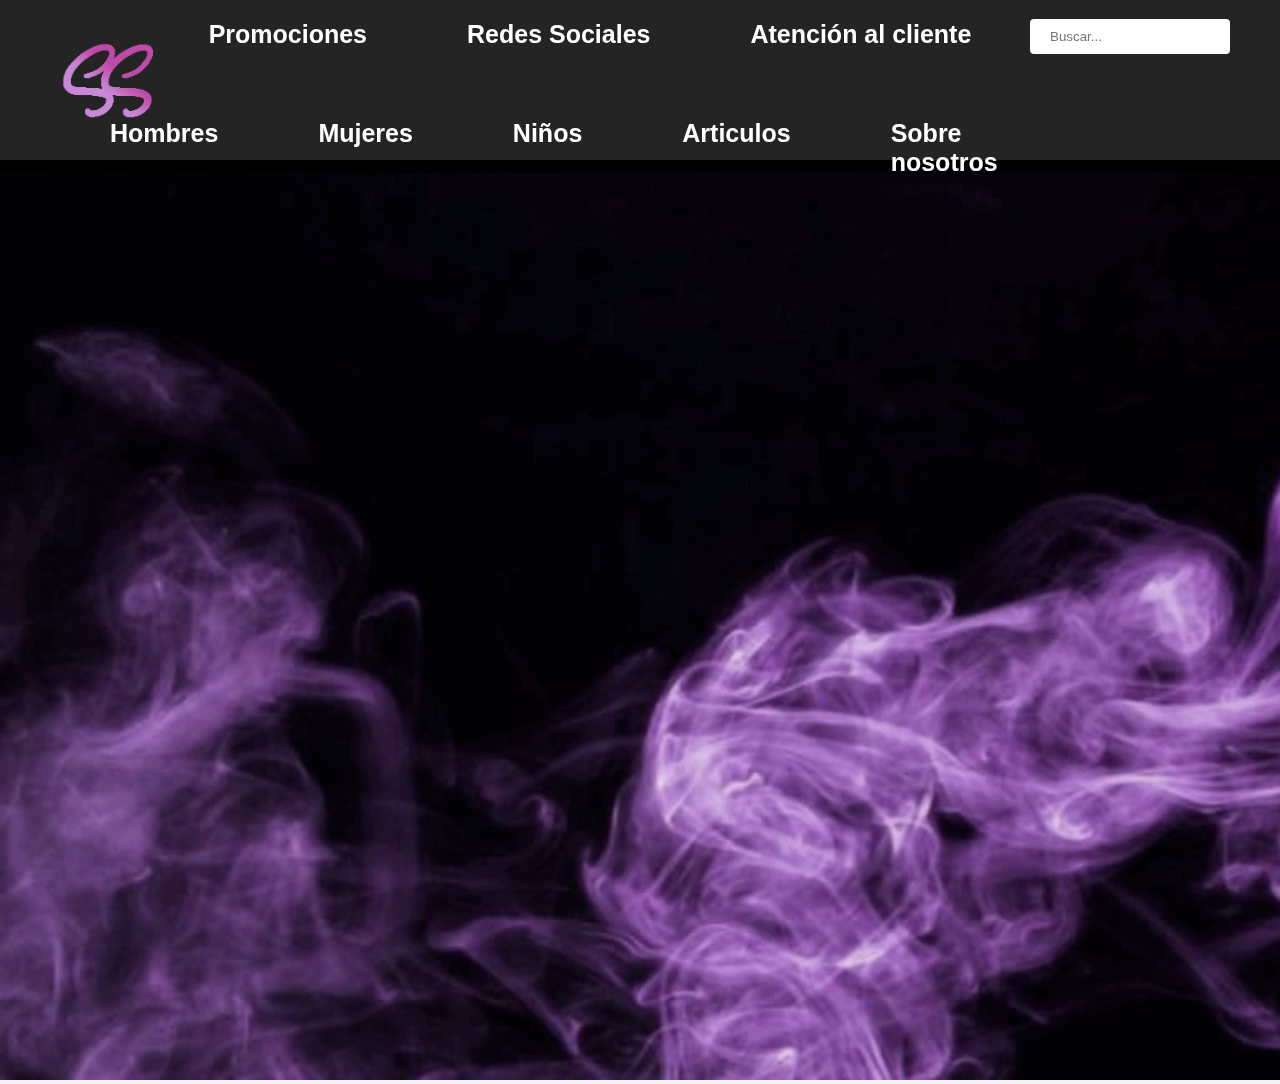
<file: paginas/index.html>
<!DOCTYPE html>
<html lang="en">
<head>
    <meta charset="UTF-8">
    <meta name="viewport" content="width=device-width, initial-scale=1.0">
    <title>SportStyle</title>
    <link rel="stylesheet" href="../css/inicio.css">
    <link rel="icon" href="../imagenes/logo.png">
</head>
<body>
    <header>
        <a href="../paginas/inicio.html">
            <img class="logo-img" src="../imagenes/logo.png" alt="Imagen no disponible">
        </a>
        <nav>
            <ul>
            <li><a href="../paginas/promociones.html">Promociones</a></li>
            <li><a href="../paginas/redes.html">Redes Sociales</a></li>
            <li><a href="../paginas/servicio.html">Atención al cliente</a></li>
            </ul>
        </nav>

        <div class="buscador">
            <form action="#" method="get">
                <input type="text" class="buscar-input" placeholder="Buscar...">
            </form>
        </div>

        <div>
            <ul>
            <li><a href="../paginas/hombres.html">Hombres</a></li>
            <li><a href="../paginas/mujeres.html">Mujeres</a></li>
            <li><a href="../paginas/nino.html">Niños</a></li>
            <li><a href="../paginas/articulos.html">Articulos</a></li>
            <li><a href="../paginas/Nosotros.html">Sobre nosotros</a></li>
            </ul>
        </div>
    </header>

    <section class="video-novedades">
        <video autoplay muted loop src="../videos/banner.mp4"></video>

    </section>

</body>
</html>
</file>
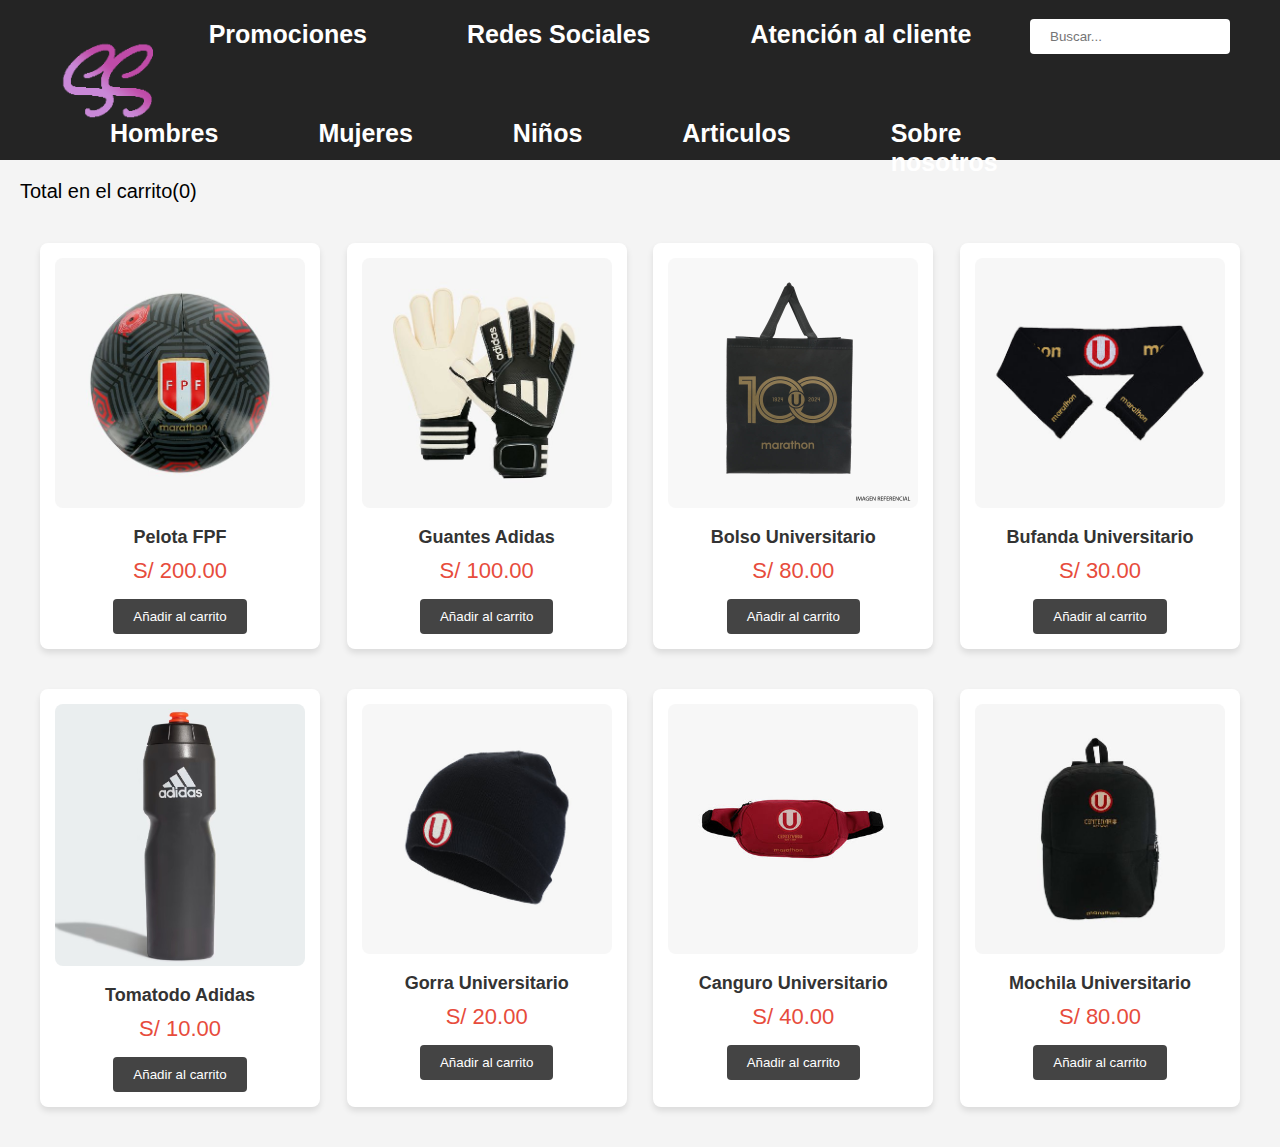
<file: paginas/articulos.html>
<!DOCTYPE html>
<html lang="en">
<head>
    <meta charset="UTF-8">
    <meta name="viewport" content="width=device-width, initial-scale=1.0">
    <title>SportStyle</title>
    <link rel="stylesheet" href="../css/articulos.css">
    <link rel="icon" href="../imagenes/logo.png">
</head>
<body>

    <script src="../scripts/codigo.js"></script>

    <header>
        <a href="../paginas/inicio.html">
            <img class="logo-img" src="../imagenes/logo.png" alt="Imagen no disponible">
        </a>
        <nav>
            <ul>
            <li><a href="../paginas/promociones.html">Promociones</a></li>
            <li><a href="../paginas/redes.html">Redes Sociales</a></li>
            <li><a href="../paginas/servicio.html">Atención al cliente</a></li>
            </ul>
        </nav>

        <div class="buscador">
            <form action="#" method="get">
                <input type="text" class="buscar-input" placeholder="Buscar...">
            </form>
        </div>

        <div>
            <ul>
            <li><a href="../paginas/hombres.html">Hombres</a></li>
            <li><a href="../paginas/mujeres.html">Mujeres</a></li>
            <li><a href="../paginas/nino.html">Niños</a></li>
            <li><a href="../paginas/articulos.html">Articulos</a></li>
            <li><a href="../paginas/Nosotros.html">Sobre nosotros</a></li>
            </ul>
        </div>
    </header>

    <div class="carrito">
        <a href="../paginas/carrito.html">Total en el carrito(<span id="contador">0</span>)</a>
    </div>

    <section>
        <article>
            <div class="item">                
                   <img class="camiseta" src="../imagenes/Articulo-Balon.jpg" alt="">
                <div class="info-product">
                    <h2>Pelota FPF</h2>
                    <p class="precio">S/ 200.00</p>
                    <button>Añadir al carrito</button>
                </div>
            </div>
        </article>
        <article>
            <div class="item">                
                   <img class="camiseta" src="../imagenes/Articulo-Guantes.jpg" alt="">
                <div class="info-product">
                    <h2>Guantes Adidas</h2>
                    <p class="precio">S/ 100.00</p>
                    <button>Añadir al carrito</button>
                </div>
            </div>
        </article>
        <article>
            <div class="item">                
                   <img class="camiseta" src="../imagenes/Articulo-Bolsa.jpg" alt="">
                <div class="info-product">
                    <h2>Bolso Universitario</h2>
                    <p class="precio">S/ 80.00</p>
                    <button>Añadir al carrito</button>
                </div>
            </div>
        </article>
        <article>
            <div class="item">                
                   <img class="camiseta" src="../imagenes/Articulo-Bufanda.jpg" alt="">
                <div class="info-product">
                    <h2>Bufanda Universitario</h2>
                    <p class="precio">S/ 30.00</p>
                    <button>Añadir al carrito</button>
                </div>
            </div>
        </article>
    </section>
</section>

<section>
    <article>
        <div class="item">                
               <img class="camiseta" src="../imagenes/Articulo-Tomatodo.jpg" alt="">
            <div class="info-product">
                <h2>Tomatodo Adidas</h2>
                <p class="precio">S/ 10.00</p>
                <button>Añadir al carrito</button>
            </div>
        </div>
    </article>
    <article>
        <div class="item">                
               <img class="camiseta" src="../imagenes/Articulo-Gorra.jpg" alt="">
            <div class="info-product">
                <h2>Gorra Universitario</h2>
                <p class="precio">S/ 20.00</p>
                <button>Añadir al carrito</button>
            </div>
        </div>
    </article>
    <article>
        <div class="item">                
               <img class="camiseta" src="../imagenes/Articulo-Canguro.jpg" alt="">
            <div class="info-product">
                <h2>Canguro Universitario</h2>
                <p class="precio">S/ 40.00</p>
                <button>Añadir al carrito</button>
            </div>
        </div>
    </article>
    <article>
        <div class="item">                
               <img class="camiseta" src="../imagenes/Articulo-Mochila.jpg" alt="">
            <div class="info-product">
                <h2>Mochila Universitario</h2>
                <p class="precio">S/ 80.00</p>
                <button>Añadir al carrito</button>
            </div>
        </div>
    </article>
</section>
    
</body>
</html>
</file>
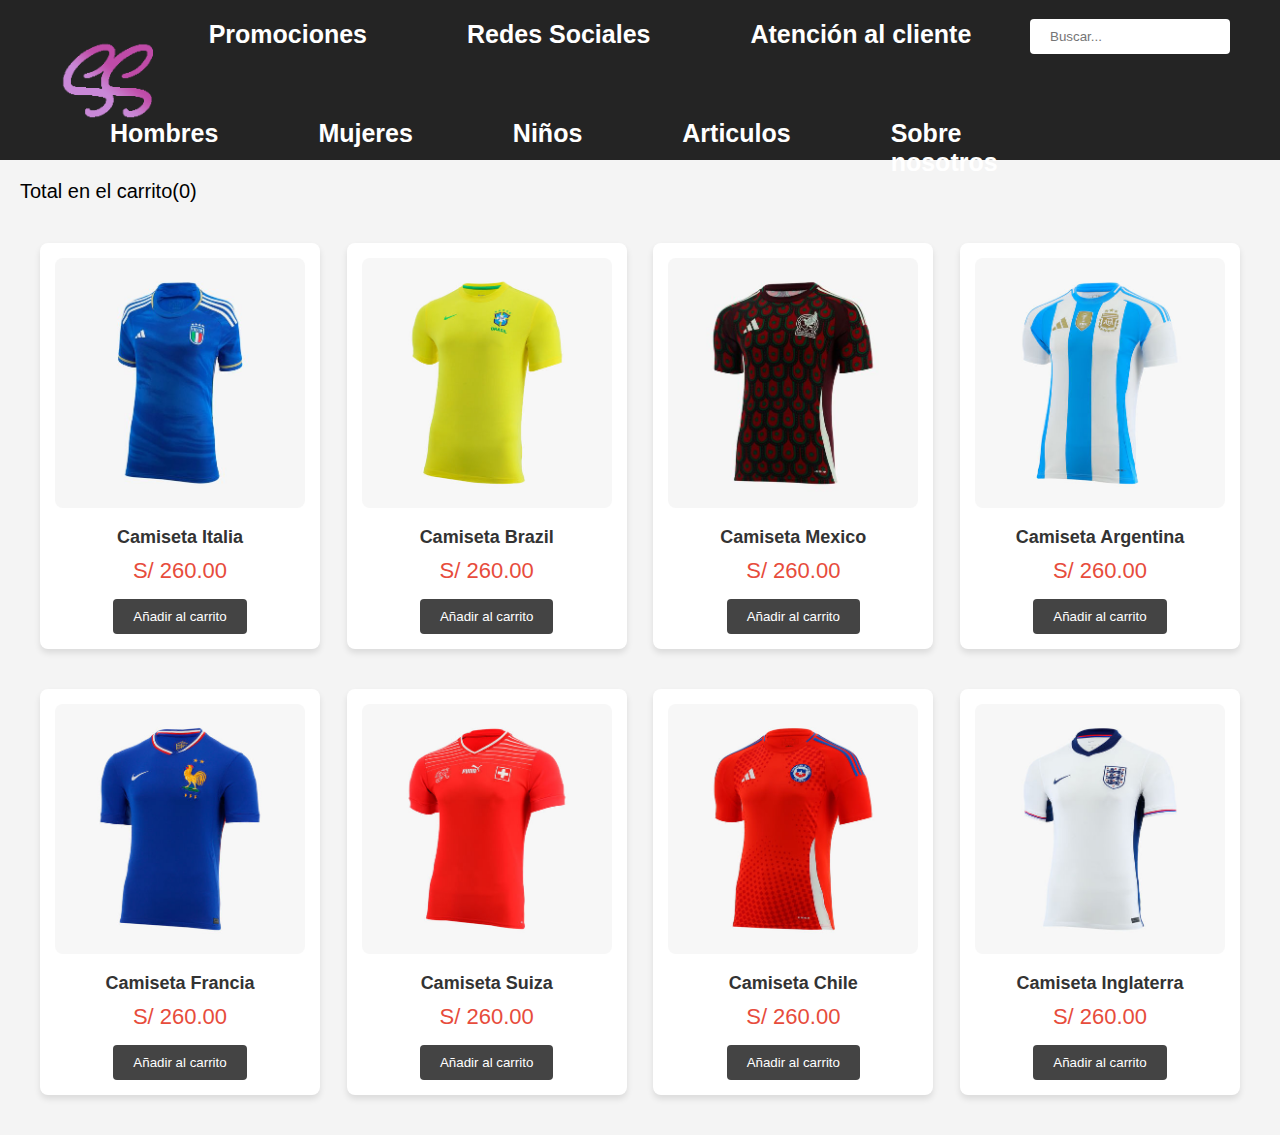
<file: paginas/hombres.html>
<!DOCTYPE html>
<html lang="en">
<head>
    <meta charset="UTF-8">
    <meta name="viewport" content="width=device-width, initial-scale=1.0">
    <title>SportStyle</title>
    <link rel="stylesheet" href="../css/hombres.css">
    <link rel="icon" href="../imagenes/logo.png">
</head>
<body>

    <script src="../scripts/codigo.js"></script>

    <header>

        <a href="../paginas/inicio.html">
            <img class="logo-img" src="../imagenes/logo.png" alt="Imagen no disponible">
        </a>
        <nav>
            <ul>
            <li><a href="../paginas/promociones.html">Promociones</a></li>
            <li><a href="../paginas/redes.html">Redes Sociales</a></li>
            <li><a href="../paginas/servicio.html">Atención al cliente</a></li>
            </ul>
        </nav>

        <div class="buscador">
            <form action="#" method="get">
                <input type="text" class="buscar-input" placeholder="Buscar...">
            </form>
        </div>

        <div>
            <ul>
            <li><a href="../paginas/hombres.html">Hombres</a></li>
            <li><a href="../paginas/mujeres.html">Mujeres</a></li>
            <li><a href="../paginas/nino.html">Niños</a></li>
            <li><a href="../paginas/articulos.html">Articulos</a></li>
            <li><a href="../paginas/Nosotros.html">Sobre nosotros</a></li>
            </ul>
        </div>
    </header>

    <div class="carrito">
        <a href="../paginas/carrito.html">Total en el carrito(<span id="contador">0</span>)</a>
    </div>

    <section>
        
        <article>
            <div class="item">                
                   <img class="camiseta" src="../imagenes/Italia-Hombre.jpg" alt="">
                <div class="info-product">
                    <h2>Camiseta Italia</h2>
                    <p class="precio">S/ 260.00</p>
                    <button>Añadir al carrito</button>
                </div>
            </div>
        </article>
        <article>
            <div class="item">                
                   <img class="camiseta" src="../imagenes/Brazil-Hombre.jpg" alt="">
                <div class="info-product">
                    <h2>Camiseta Brazil</h2>
                    <p class="precio">S/ 260.00</p>
                    <button>Añadir al carrito</button>
                </div>
            </div>
        </article>
        <article>
            <div class="item">                
                   <img class="camiseta" src="../imagenes/Mexico-Hombre.jpg" alt="">
                <div class="info-product">
                    <h2>Camiseta Mexico</h2>
                    <p class="precio">S/ 260.00</p>
                    <button>Añadir al carrito</button>
                </div>
            </div>
        </article>
        <article>
            <div class="item">                
                   <img class="camiseta" src="../imagenes/Argentina-Hombre.jpg" alt="">
                <div class="info-product">
                    <h2>Camiseta Argentina</h2>
                    <p class="precio">S/ 260.00</p>
                    <button>Añadir al carrito</button>
                </div>
            </div>
        </article>
    </section>
</section>

<section>
    <article>
        <div class="item">                
               <img class="camiseta" src="../imagenes/Francia-Hombre.jpg" alt="">
            <div class="info-product">
                <h2>Camiseta Francia</h2>
                <p class="precio">S/ 260.00</p>
                <button>Añadir al carrito</button>
            </div>
        </div>
    </article>
    <article>
        <div class="item">                
               <img class="camiseta" src="../imagenes/Suiza-Hombre.jpg" alt="">
            <div class="info-product">
                <h2>Camiseta Suiza</h2>
                <p class="precio">S/ 260.00</p>
                <button>Añadir al carrito</button>
            </div>
        </div>
    </article>
    <article>
        <div class="item">                
               <img class="camiseta" src="../imagenes/Chile-Hombre.jpg" alt="">
            <div class="info-product">
                <h2>Camiseta Chile</h2>
                <p class="precio">S/ 260.00</p>
                <button>Añadir al carrito</button>
            </div>
        </div>
    </article>
    <article>
        <div class="item">                
               <img class="camiseta" src="../imagenes/England-Hombre.jpg" alt="">
            <div class="info-product">
                <h2>Camiseta Inglaterra</h2>
                <p class="precio">S/ 260.00</p>
                <button>Añadir al carrito</button>
            </div>
        </div>
    </article>
</section>

    
</body>
</html>
</file>
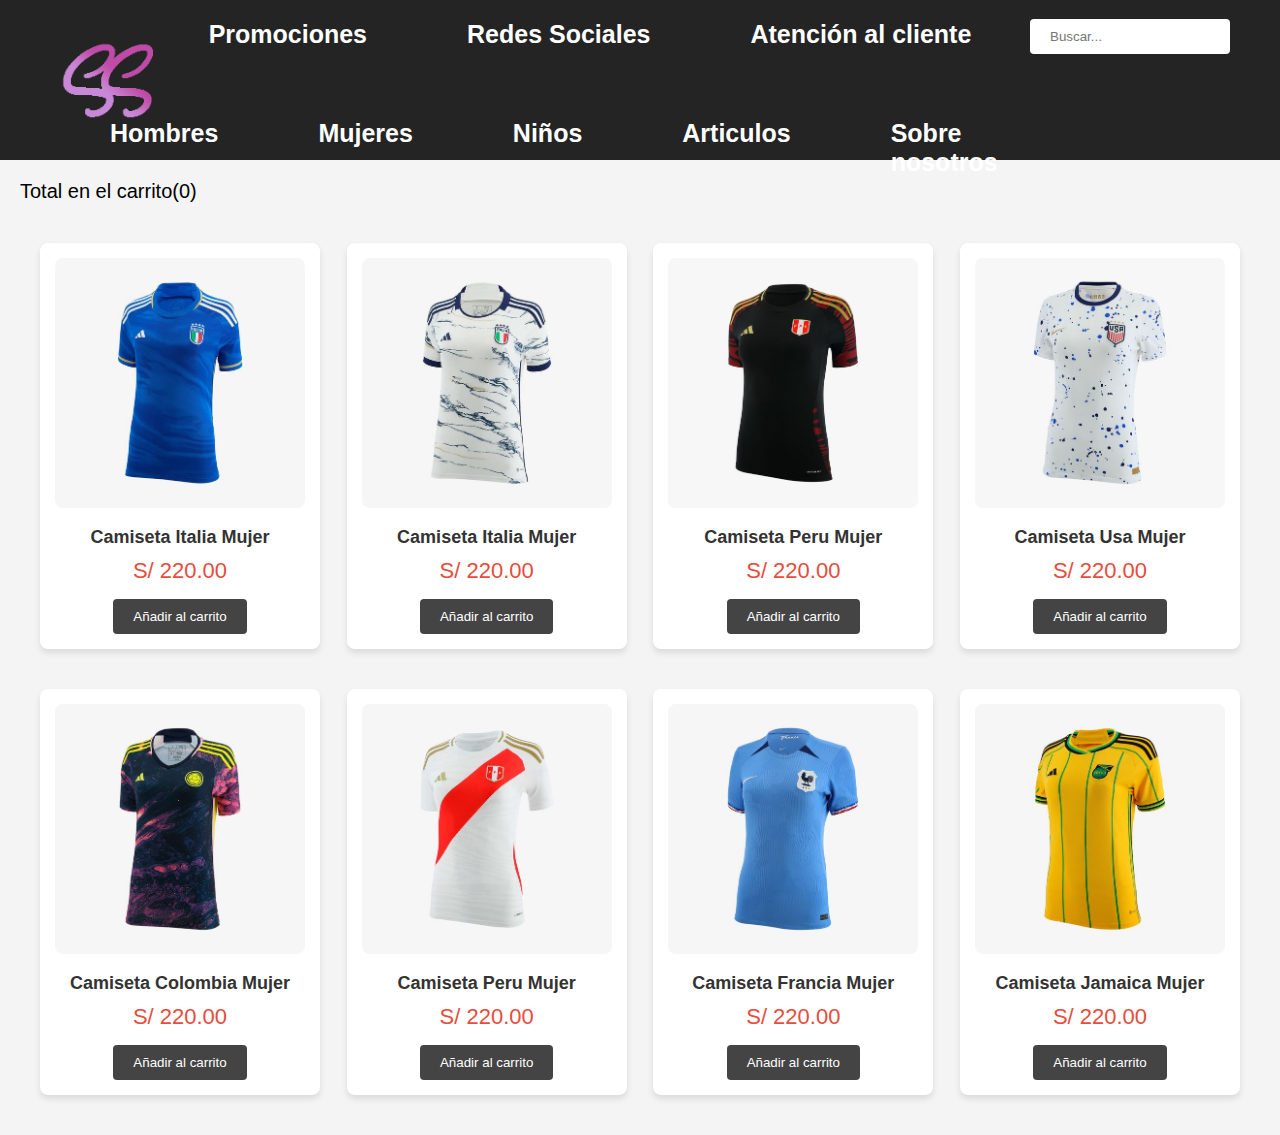
<file: paginas/mujeres.html>
<!DOCTYPE html>
<html lang="en">
<head>
    <meta charset="UTF-8">
    <meta name="viewport" content="width=device-width, initial-scale=1.0">
    <title>SportStyle</title>
    <link rel="stylesheet" href="../css/mujeres.css">
    <link rel="icon" href="../imagenes/logo.png">
</head>
<body>

    <script src="../scripts/codigo.js"></script>

    <header>
        <a href="../paginas/inicio.html">
            <img class="logo-img" src="../imagenes/logo.png" alt="Imagen no disponible">
        </a>
        <nav>
            <ul>
            <li><a href="../paginas/promociones.html">Promociones</a></li>
            <li><a href="../paginas/redes.html">Redes Sociales</a></li>
            <li><a href="../paginas/servicio.html">Atención al cliente</a></li>
            </ul>
        </nav>

        <div class="buscador">
            <form action="#" method="get">
                <input type="text" class="buscar-input" placeholder="Buscar...">
            </form>
        </div>

        <div>
            <ul>
            <li><a href="../paginas/hombres.html">Hombres</a></li>
            <li><a href="../paginas/mujeres.html">Mujeres</a></li>
            <li><a href="../paginas/nino.html">Niños</a></li>
            <li><a href="../paginas/articulos.html">Articulos</a></li>
            <li><a href="../paginas/Nosotros.html">Sobre nosotros</a></li>
            </ul>
        </div>
    </header>

    <div class="carrito">
        <a href="../paginas/carrito.html">Total en el carrito(<span id="contador">0</span>)</a>
    </div>

    <section>
        <article>
            <div class="item">                
                   <img class="camiseta" src="../imagenes/Italia-Mujer.jpg" alt="">
                <div class="info-product">
                    <h2>Camiseta Italia Mujer</h2>
                    <p class="precio">S/ 220.00</p>
                    <button>Añadir al carrito</button>
                </div>
            </div>
        </article>
        <article>
            <div class="item">                
                   <img class="camiseta" src="../imagenes/Italia2-Mujer.jpg" alt="">
                <div class="info-product">
                    <h2>Camiseta Italia Mujer</h2>
                    <p class="precio">S/ 220.00</p>
                    <button>Añadir al carrito</button>
                </div>
            </div>
        </article>
        <article>
            <div class="item">                
                   <img class="camiseta" src="../imagenes/Peru2-Mujer.jpg" alt="">
                <div class="info-product">
                    <h2>Camiseta Peru Mujer</h2>
                    <p class="precio">S/ 220.00</p>
                    <button>Añadir al carrito</button>
                </div>
            </div>
        </article>
        <article>
            <div class="item">                
                   <img class="camiseta" src="../imagenes/Usa-Mujer.jpg" alt="">
                <div class="info-product">
                    <h2>Camiseta Usa Mujer</h2>
                    <p class="precio">S/ 220.00</p>
                    <button>Añadir al carrito</button>
                </div>
            </div>
        </article>
    </section>
</section>

<section>
    <article>
        <div class="item">                
               <img class="camiseta" src="../imagenes/Colombia-Mujer.jpg" alt="">
            <div class="info-product">
                <h2>Camiseta Colombia Mujer</h2>
                <p class="precio">S/ 220.00</p>
                <button>Añadir al carrito</button>
            </div>
        </div>
    </article>
    <article>
        <div class="item">                
               <img class="camiseta" src="../imagenes/Peru-Mujer.jpg" alt="">
            <div class="info-product">
                <h2>Camiseta Peru Mujer</h2>
                <p class="precio">S/ 220.00</p>
                <button>Añadir al carrito</button>
            </div>
        </div>
    </article>
    <article>
        <div class="item">                
               <img class="camiseta" src="../imagenes/Francia-Mujer.jpg" alt="">
            <div class="info-product">
                <h2>Camiseta Francia Mujer</h2>
                <p class="precio">S/ 220.00</p>
                <button>Añadir al carrito</button>
            </div>
        </div>
    </article>
    <article>
        <div class="item">                
               <img class="camiseta" src="../imagenes/Jamaica-Mujer.jpg" alt="">
            <div class="info-product">
                <h2>Camiseta Jamaica Mujer</h2>
                <p class="precio">S/ 220.00</p>
                <button>Añadir al carrito</button>
            </div>
        </div>
    </article>
</section>
   
</body>
</html>
</file>
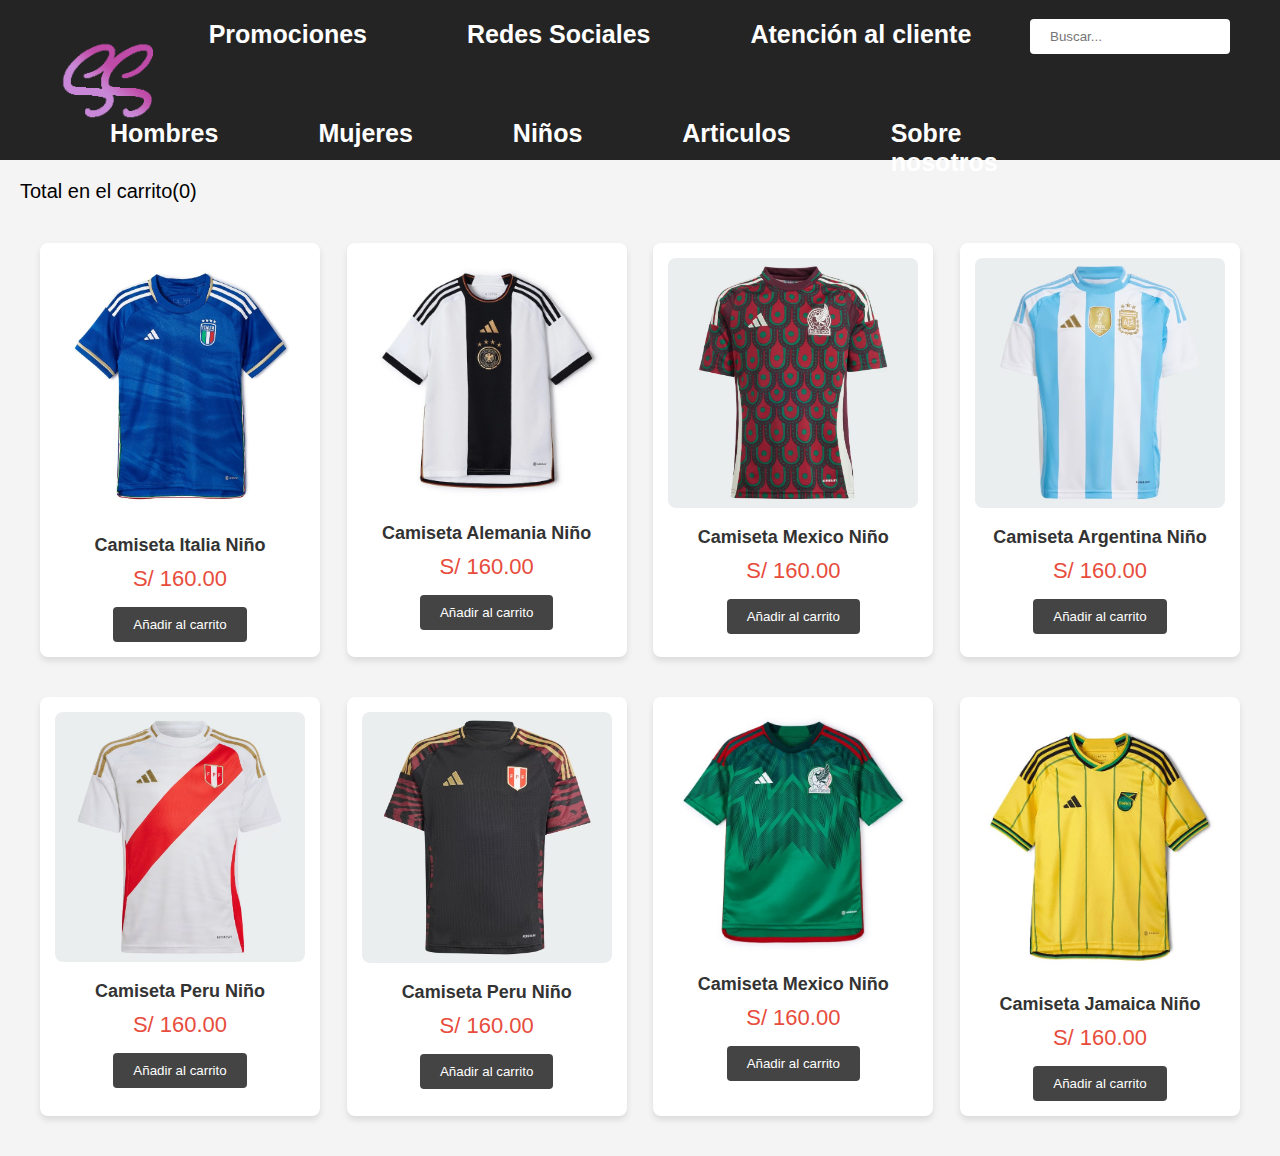
<file: paginas/nino.html>
<!DOCTYPE html>
<html lang="en">
<head>
    <meta charset="UTF-8">
    <meta name="viewport" content="width=device-width, initial-scale=1.0">
    <title>SportStyle</title>
    <link rel="stylesheet" href="../css/nino.css">
    <link rel="icon" href="../imagenes/logo.png">
</head>
<body>

    <script src="../scripts/codigo.js"></script>

    <header>
        <a href="../paginas/inicio.html">
            <img class="logo-img" src="../imagenes/logo.png" alt="Imagen no disponible">
        </a>
        <nav>
            <ul>
            <li><a href="../paginas/promociones.html">Promociones</a></li>
            <li><a href="../paginas/redes.html">Redes Sociales</a></li>
            <li><a href="../paginas/servicio.html">Atención al cliente</a></li>
            </ul>
        </nav>

        <div class="buscador">
            <form action="#" method="get">
                <input type="text" class="buscar-input" placeholder="Buscar...">
            </form>
        </div>

        <div>
            <ul>
            <li><a href="../paginas/hombres.html">Hombres</a></li>
            <li><a href="../paginas/mujeres.html">Mujeres</a></li>
            <li><a href="../paginas/nino.html">Niños</a></li>
            <li><a href="../paginas/articulos.html">Articulos</a></li>
            <li><a href="../paginas/Nosotros.html">Sobre nosotros</a></li>
            </ul>
        </div>
    </header>

    <div class="carrito">
        <a href="../paginas/carrito.html">Total en el carrito(<span id="contador">0</span>)</a>
    </div>


    <section>
        <article>
            <div class="item">                
                   <img class="camiseta" src="../imagenes/Italia-Nino.jpg" alt="">
                <div class="info-product">
                    <h2>Camiseta Italia Niño</h2>
                    <p class="precio">S/ 160.00</p>
                    <button>Añadir al carrito</button>
                </div>
            </div>
        </article>
        <article>
            <div class="item">                
                   <img class="camiseta" src="../imagenes/Alemania-Nino.jpg" alt="">
                <div class="info-product">
                    <h2>Camiseta Alemania Niño</h2>
                    <p class="precio">S/ 160.00</p>
                    <button>Añadir al carrito</button>
                </div>
            </div>
        </article>
        <article>
            <div class="item">                
                   <img class="camiseta" src="../imagenes/Mexico-Nino.jpg" alt="">
                <div class="info-product">
                    <h2>Camiseta Mexico Niño</h2>
                    <p class="precio">S/ 160.00</p>
                    <button>Añadir al carrito</button>
                </div>
            </div>
        </article>
        <article>
            <div class="item">                
                   <img class="camiseta" src="../imagenes/Argentina-Nino.jpg" alt="">
                <div class="info-product">
                    <h2>Camiseta Argentina Niño</h2>
                    <p class="precio">S/ 160.00</p>
                    <button>Añadir al carrito</button>
                </div>
            </div>
        </article>
    </section>
</section>

<section>
    <article>
        <div class="item">                
               <img class="camiseta" src="../imagenes/Peru-Nino.png" alt="">
            <div class="info-product">
                <h2>Camiseta Peru Niño</h2>
                <p class="precio">S/ 160.00</p>
                <button>Añadir al carrito</button>
            </div>
        </div>
    </article>
    <article>
        <div class="item">                
               <img class="camiseta" src="../imagenes/Peru2-Nino.jpg" alt="">
            <div class="info-product">
                <h2>Camiseta Peru Niño</h2>
                <p class="precio">S/ 160.00</p>
                <button>Añadir al carrito</button>
            </div>
        </div>
    </article>
    <article>
        <div class="item">                
               <img class="camiseta" src="../imagenes/Mexico2-Nino.jpg" alt="">
            <div class="info-product">
                <h2>Camiseta Mexico Niño</h2>
                <p class="precio">S/ 160.00</p>
                <button>Añadir al carrito</button>
            </div>
        </div>
    </article>
    <article>
        <div class="item">                
               <img class="camiseta" src="../imagenes/Jamaica-Nino.jpg" alt="">
            <div class="info-product">
                <h2>Camiseta Jamaica Niño</h2>
                <p class="precio">S/ 160.00</p>
                <button>Añadir al carrito</button>
            </div>
        </div>
    </article>
</section>
    
</body>
</html>
</file>
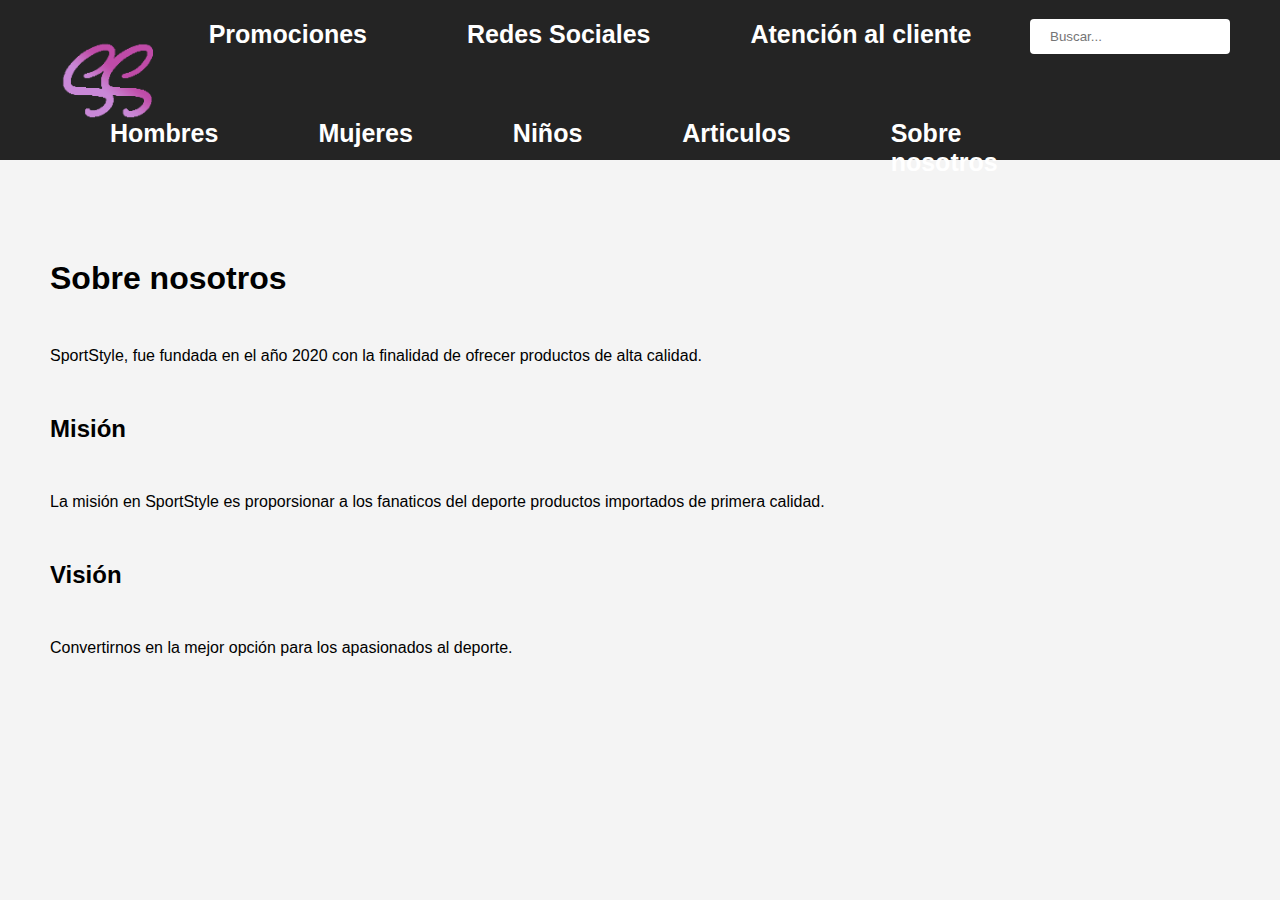
<file: paginas/nosotros.html>
<!DOCTYPE html>
<html lang="en">
<head>
    <meta charset="UTF-8">
    <meta name="viewport" content="width=device-width, initial-scale=1.0">
    <title>SportStyle</title>
    <link rel="stylesheet" href="../css/nosotros.css">
    <link rel="icon" href="../imagenes/logo.png">
</head>
<body>
    <header>
        <a href="../paginas/inicio.html">
            <img class="logo-img" src="../imagenes/logo.png" alt="Imagen no disponible">
        </a>
        <nav>
            <ul>
            <li><a href="../paginas/promociones.html">Promociones</a></li>
            <li><a href="../paginas/redes.html">Redes Sociales</a></li>
            <li><a href="../paginas/servicio.html">Atención al cliente</a></li>
            </ul>
        </nav>

        <div class="buscador">
            <form action="#" method="get">
                <input type="text" class="buscar-input" placeholder="Buscar...">
            </form>
        </div>

        <div>
            <ul>
            <li><a href="../paginas/hombres.html">Hombres</a></li>
            <li><a href="../paginas/mujeres.html">Mujeres</a></li>
            <li><a href="../paginas/nino.html">Niños</a></li>
            <li><a href="../paginas/articulos.html">Articulos</a></li>
            <li><a href="#">Sobre nosotros</a></li>
            </ul>
        </div>
    </header>

     <h1>Sobre nosotros</h1>

     <p>SportStyle, fue fundada en el año 2020 con la finalidad de ofrecer productos de alta calidad.</p>

     <h2>Misión</h2>

     <p>La misión en SportStyle es proporsionar a los fanaticos del deporte productos importados de primera calidad.</p>

     <h2>Visión</h2>

     <p>Convertirnos en la mejor opción para los apasionados al deporte.</p>

</body>
</html>
</file>
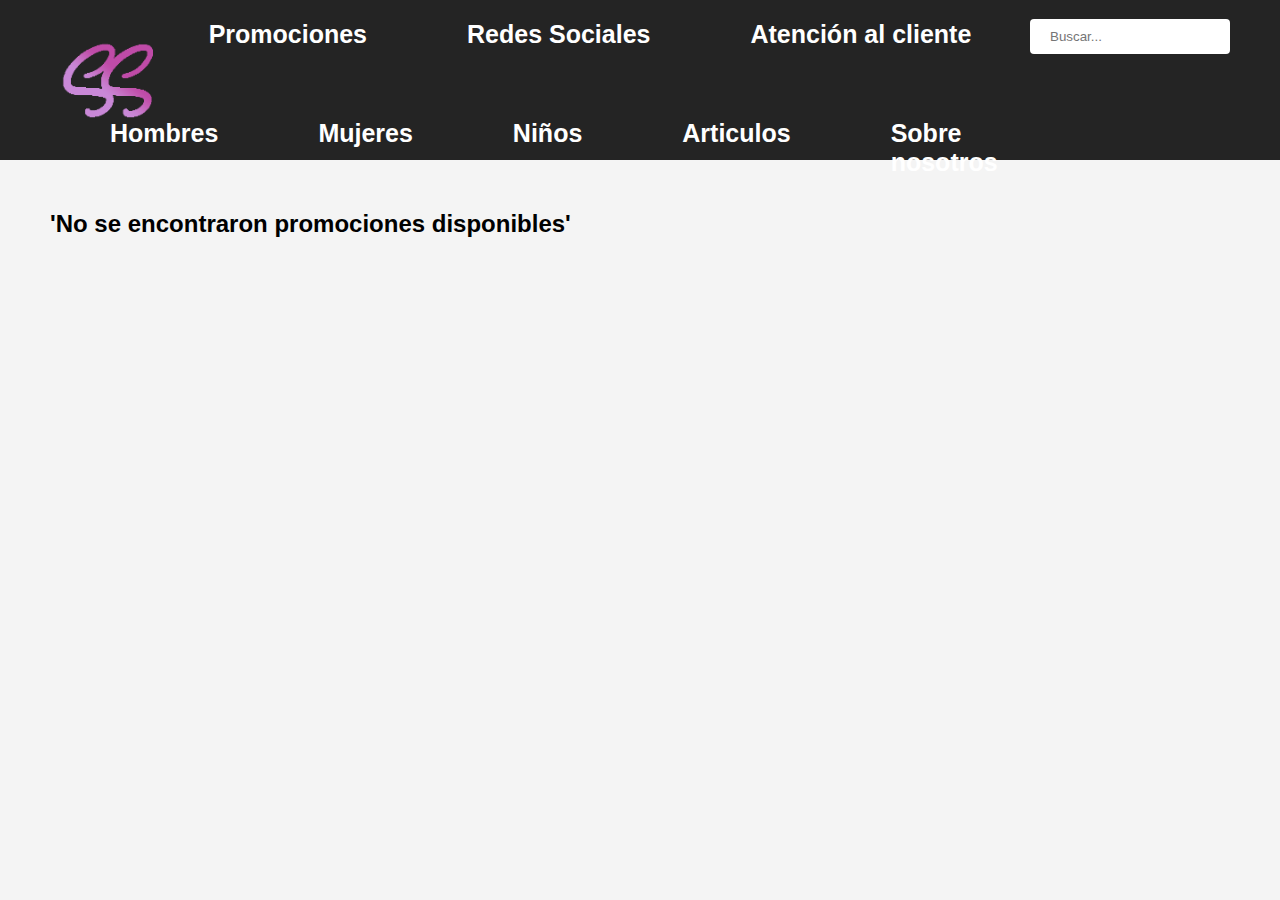
<file: paginas/promociones.html>
<!DOCTYPE html>
<html lang="en">
<head>
    <meta charset="UTF-8">
    <meta name="viewport" content="width=device-width, initial-scale=1.0">
    <title>SportStyle</title>
    <link rel="stylesheet" href="../css/promociones.css">
    <link rel="icon" href="../imagenes/logo.png">
</head>
<body>
    <header>
        <a href="../paginas/inicio.html">
            <img class="logo-img" src="../imagenes/logo.png" alt="Imagen no disponible">
        </a>
        <nav>
            <ul>
            <li><a href="../paginas/promociones.html">Promociones</a></li>
            <li><a href="../paginas/redes.html">Redes Sociales</a></li>
            <li><a href="../paginas/servicio.html">Atención al cliente</a></li>
            </ul>
        </nav>

        <div class="buscador">
            <form action="#" method="get">
                <input type="text" class="buscar-input" placeholder="Buscar...">
            </form>
        </div>

        <div>
            <ul>
            <li><a href="../paginas/hombres.html">Hombres</a></li>
            <li><a href="../paginas/mujeres.html">Mujeres</a></li>
            <li><a href="../paginas/nino.html">Niños</a></li>
            <li><a href="../paginas/articulos.html">Articulos</a></li>
            <li><a href="../paginas/Nosotros.html">Sobre nosotros</a></li>
            </ul>
        </div>
    </header>

    <h2>'No se encontraron promociones disponibles'</h2>

</body>
</html>
</file>
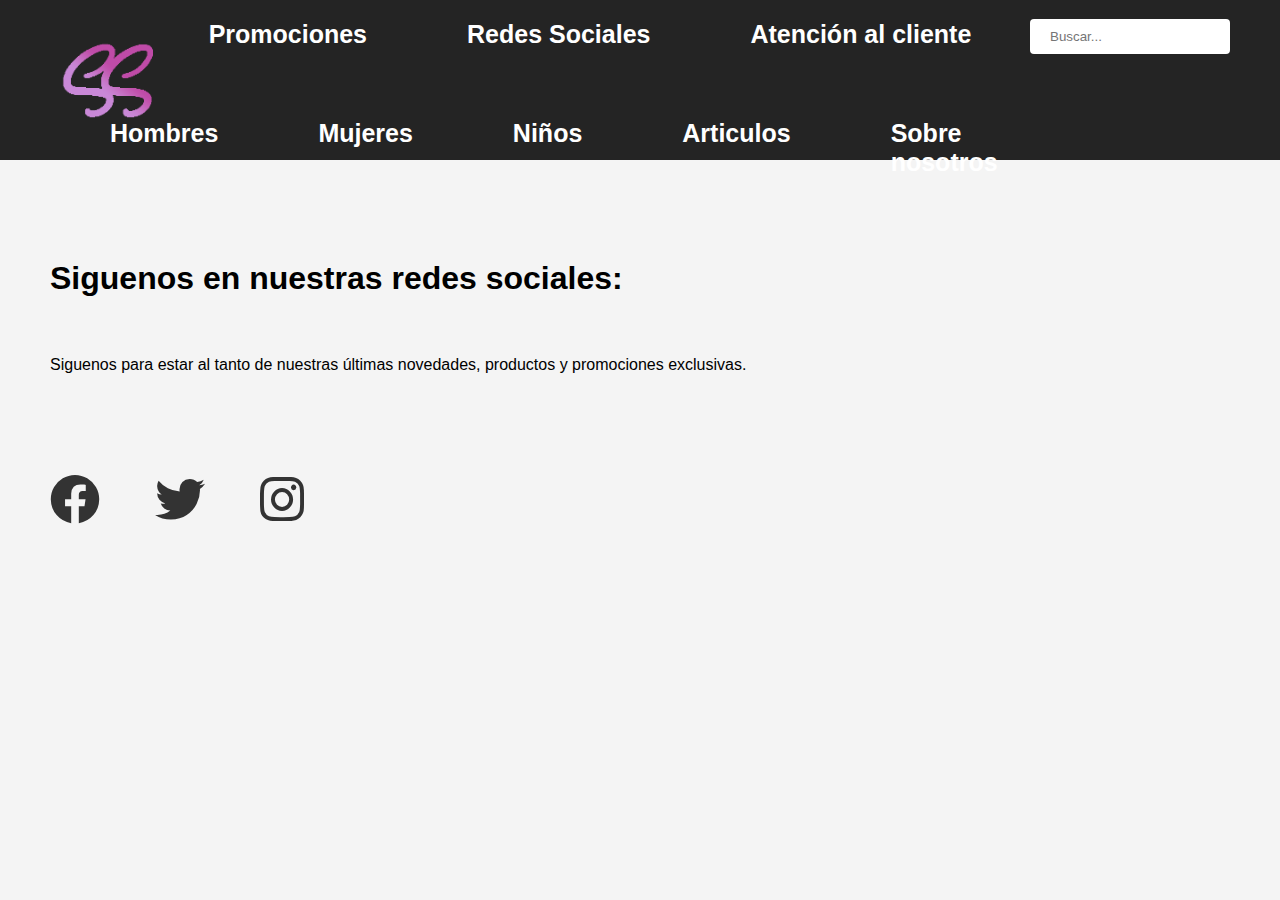
<file: paginas/redes.html>
<!DOCTYPE html>
<html lang="es">
<head>
    <meta charset="UTF-8">
    <meta name="viewport" content="width=device-width, initial-scale=1.0">
    <title>SportStyle</title>
    <link rel="stylesheet" href="../css/redes.css">
    <link rel="stylesheet" href="https://cdnjs.cloudflare.com/ajax/libs/font-awesome/6.0.0-beta3/css/all.min.css">
    <link rel="icon" href="../imagenes/logo.png">
</head>
<body>
    <header>
        <a href="../paginas/inicio.html">
            <img class="logo-img" src="../imagenes/logo.png" alt="Imagen no disponible">
        </a>
        <nav>
            <ul>
            <li><a href="../paginas/promociones.html">Promociones</a></li>
            <li><a href="../paginas/redes.html">Redes Sociales</a></li>
            <li><a href="../paginas/servicio.html">Atención al cliente</a></li>
            </ul>
        </nav>

        <div class="buscador">
            <form action="#" method="get">
                <input type="text" class="buscar-input" placeholder="Buscar...">
            </form>
        </div>

        <div>
            <ul>
            <li><a href="../paginas/hombres.html">Hombres</a></li>
            <li><a href="../paginas/mujeres.html">Mujeres</a></li>
            <li><a href="../paginas/nino.html">Niños</a></li>
            <li><a href="../paginas/articulos.html">Articulos</a></li>
            <li><a href="../paginas/Nosotros.html">Sobre nosotros</a></li>
            </ul>
        </div>
    </header>

    <h1>
        Siguenos en nuestras redes sociales:
    </h1>

    <p>Siguenos para estar al tanto de nuestras últimas novedades, productos y promociones exclusivas.</p>
    
    <footer>
        <div class="iconos">
            <a href="https://facebook.com" target="_blank"><i class="fab fa-facebook"></i></a>
            <a href="https://twitter.com" target="_blank"><i class="fab fa-twitter"></i></a>
            <a href="https://instagram.com" target="_blank"><i class="fab fa-instagram"></i></a>
        </div>
    </footer>
</body>
</html>
</file>
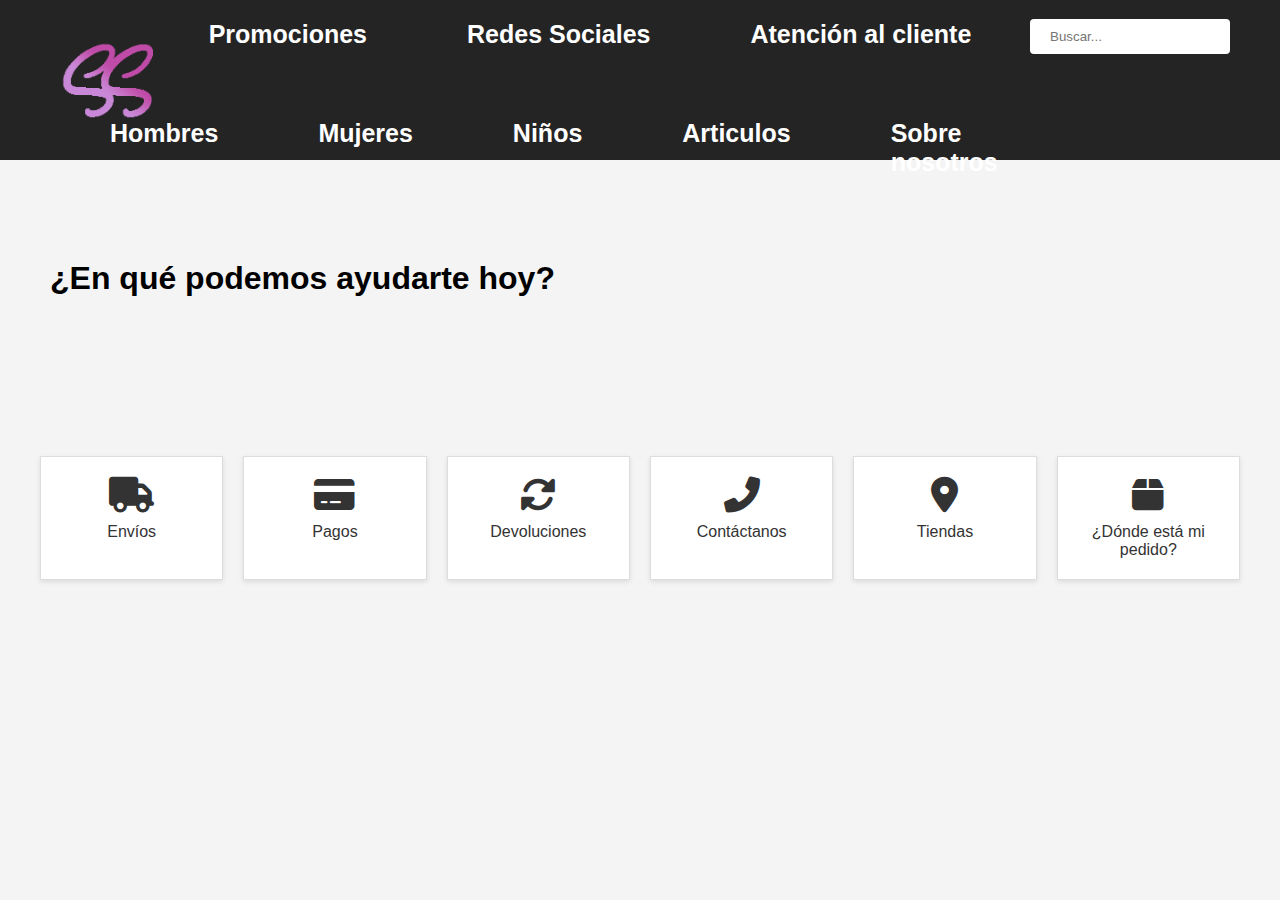
<file: paginas/servicio.html>
<!DOCTYPE html>
<html lang="en">
<head>
    <meta charset="UTF-8">
    <meta name="viewport" content="width=device-width, initial-scale=1.0">
    <title>SportStyle</title>
    <link rel="stylesheet" href="../css/servicio.css">
    <link rel="stylesheet" href="https://cdnjs.cloudflare.com/ajax/libs/font-awesome/6.0.0-beta3/css/all.min.css">
    <link rel="icon" href="../imagenes/logo.png">
</head>
<body>
    <header>
        <a href="../paginas/inicio.html">
            <img class="logo-img" src="../imagenes/logo.png" alt="Imagen no disponible">
        </a>
        <nav>
            <ul>
            <li><a href="../paginas/promociones.html">Promociones</a></li>
            <li><a href="../paginas/redes.html">Redes Sociales</a></li>
            <li><a href="../paginas/servicio.html">Atención al cliente</a></li>
            </ul>
        </nav>

        <div class="buscador">
            <form action="#" method="get">
                <input type="text" class="buscar-input" placeholder="Buscar...">
            </form>
        </div>

        <div>
            <ul>
            <li><a href="../paginas/hombres.html">Hombres</a></li>
            <li><a href="../paginas/mujeres.html">Mujeres</a></li>
            <li><a href="../paginas/nino.html">Niños</a></li>
            <li><a href="../paginas/articulos.html">Articulos</a></li>
            <li><a href="../paginas/Nosotros.html">Sobre nosotros</a></li>
            </ul>
        </div>
    </header>

    <h1>¿En qué podemos ayudarte hoy?</h1>

    <section class="opc">
        <div class="container">
            <div class="item">
                <i class="fas fa-truck"></i>
                <p>Envíos</p>
            </div>
            <div class="item">
                <i class="fas fa-credit-card"></i>
                <p>Pagos</p>
            </div>
            <div class="item">
                <i class="fas fa-sync-alt"></i>
                <p>Devoluciones</p>
            </div>
            <div class="item">
                <i class="fas fa-phone-alt"></i>
                <p>Contáctanos</p>
            </div>
            <div class="item">
                <i class="fas fa-map-marker-alt"></i>
                <p>Tiendas</p>
            </div>
            <div class="item">
                <i class="fas fa-box"></i>
                <p>¿Dónde está mi pedido?</p>
            </div>
        </div>
    </section>
</body>
</html>
</file>
<file: css/inicio.css>
* {
    margin: 0;
    padding: 0;
    box-sizing: border-box;
}

body {
    font-family: Arial, sans-serif;
    background-color: #f4f4f4;
    overflow-y: auto;
    overflow-x: hidden;
}

header {
    background-color: #242424;
    color: white;
    padding: 10px;
    flex-direction: column;
    justify-content: space-between;
    align-items: center;
    position: absolute;
    width: 100%;
    height: 160px;
    z-index: 1;
}

.logo-img {
    max-width: 190px;
    position: absolute;
    top: 0px;
    left: 20px;
    float: left;
}

nav ul {
    list-style: none;
    display: flex;
    justify-content: center;
    gap: 100px;
    padding-top: 10px;
    padding-right: 100px;
}

nav ul li a {
    
    text-decoration: none;
    color: white;
    font-size: 25px;
    font-weight: bold;
}

ul li a:hover {
    color: #b5b5b5;
}

.buscador {
    position: relative;
    bottom: 30px;
    right: 40px;
    float: right;
}

.buscar-input {
    padding: 10px 20px;
    border: none;
    border-radius: 4px;
    width: 200px;
    outline: none;
}

div ul {
    list-style: none;
    display: flex;
    justify-content: center;
    gap: 100px;
    padding-top: 70px;
    padding-left: 100px;
}

div ul li a {
    
    text-decoration: none;
    color: white;
    font-size: 25px;
    font-weight: bold;
}

/* contenido */

.buscador {
    position: relative;
    bottom: 30px;
    right: 40px;
    float: right;
}

.buscar-input {
    padding: 10px 20px;
    border: none;
    border-radius: 4px;
    width: 200px;
    outline: none;
}

div ul {
    list-style: none;
    display: flex;
    justify-content: center;
    gap: 100px;
    padding-top: 70px;
}

div ul li a {
    
    text-decoration: none;
    color: white;
    font-size: 25px;
    font-weight: bold;
}

.hmnas a:hover {
    color: #969696;
}

.video-novedades {
    object-fit: cover;
    width: 100%;
    height: 500px;
    z-index: 0;
}

.novedades {
    width: 100%;
}
</file>
<file: css/articulos.css>
* {
    margin: 0;
    padding: 0;
    box-sizing: border-box;
}

body {
    font-family: Arial, sans-serif;
    background-color: #f4f4f4;
    overflow-y: auto;
    overflow-x: hidden;
}

header {
    background-color: #242424;
    color: white;
    padding: 10px;
    flex-direction: column;
    justify-content: space-between;
    align-items: center;
    position: relative;
    width: 100%;
    height: 160px;
    z-index: 1;
}

.logo-img {
    max-width: 190px;
    position: absolute;
    top: 0px;
    left: 20px;
    float: left;
}

nav ul {
    list-style: none;
    display: flex;
    justify-content: center;
    gap: 100px;
    padding-top: 10px;
    padding-right: 100px;
}

nav ul li a {
    
    text-decoration: none;
    color: white;
    font-size: 25px;
    font-weight: bold;
}

ul li a:hover {
    color: #b5b5b5;
}

.buscador {
    position: relative;
    bottom: 30px;
    right: 40px;
    float: right;
}

.buscar-input {
    padding: 10px 20px;
    border: none;
    border-radius: 4px;
    width: 200px;
    outline: none;
}

div ul {
    list-style: none;
    display: flex;
    justify-content: center;
    gap: 100px;
    padding-top: 70px;
    padding-left: 100px;
}

div ul li a {
    
    text-decoration: none;
    color: white;
    font-size: 25px;
    font-weight: bold;
}

/* contenido */

section {
    display: flex;
    flex-wrap: wrap;
    justify-content: space-between;
    max-width: 1200px;
    margin: 40px auto;
    gap: 20px;
}

article {
    width: calc(25% - 20px);
    background-color: white;
    border-radius: 8px;
    box-shadow: 0 4px 6px rgba(0, 0, 0, 0.1);
    transition: transform 0.3s ease, box-shadow 0.3s ease;
    padding: 15px;
    text-align: center;
}

article:hover {
    transform: translateY(-5px);
    box-shadow: 0 6px 10px rgba(0, 0, 0, 0.15);
}

.camiseta {
    max-width: 100%;
    border-radius: 8px;
    margin-bottom: 15px;
}

.info-product h2 {
    font-size: 18px;
    margin-bottom: 10px;
    color: #333;
}

.precio {
    font-size: 22px;
    color: #e74c3c;
    margin-bottom: 15px;
}

button {
    padding: 10px 20px;
    background-color: #444;
    color: white;
    border: none;
    border-radius: 4px;
    cursor: pointer;
    transition: background-color 0.3s ease;
}

button:hover {
    background-color: #000;
}

/* Carrito */

.carrito {
    margin: 20px 0px 0px 20px;
}

.carrito a {
    color: black;
    font-size: 20px;
    text-decoration: none;
    font-family: Arial, Helvetica, sans-serif
    
}
</file>
<file: css/hombres.css>
* {
    margin: 0;
    padding: 0;
    box-sizing: border-box;
}

body {
    font-family: Arial, sans-serif;
    background-color: #f4f4f4;
    overflow-y: auto;
    overflow-x: hidden;
}

header {
    background-color: #242424;
    color: white;
    padding: 10px;
    flex-direction: column;
    justify-content: space-between;
    align-items: center;
    position: relative;
    width: 100%;
    height: 160px;
    z-index: 1;
}

.logo-img {
    max-width: 190px;
    position: absolute;
    top: 0px;
    left: 20px;
    float: left;
}

nav ul {
    list-style: none;
    display: flex;
    justify-content: center;
    gap: 100px;
    padding-top: 10px;
    padding-right: 100px;
}

nav ul li a {
    
    text-decoration: none;
    color: white;
    font-size: 25px;
    font-weight: bold;
}

ul li a:hover {
    color: #b5b5b5;
}

.buscador {
    position: relative;
    bottom: 30px;
    right: 40px;
    float: right;
}

.buscar-input {
    padding: 10px 20px;
    border: none;
    border-radius: 4px;
    width: 200px;
    outline: none;
}

div ul {
    list-style: none;
    display: flex;
    justify-content: center;
    gap: 100px;
    padding-top: 70px;
    padding-left: 100px;
}

div ul li a {
    
    text-decoration: none;
    color: white;
    font-size: 25px;
    font-weight: bold;
}

/* contenido */

.buscador {
    position: relative;
    bottom: 30px;
    right: 40px;
    float: right;
}

.buscar-input {
    padding: 10px 20px;
    border: none;
    border-radius: 4px;
    width: 200px;
    outline: none;
}

div ul {
    list-style: none;
    display: flex;
    justify-content: center;
    gap: 100px;
    padding-top: 70px;
}

div ul li a {
    
    text-decoration: none;
    color: white;
    font-size: 25px;
    font-weight: bold;
}

.hmnas a:hover {
    color: #969696;
}

section {
    display: flex;
    flex-wrap: wrap;
    justify-content: space-between;
    max-width: 1200px;
    margin: 40px auto;
    gap: 20px;
}

article {
    width: calc(25% - 20px);
    background-color: white;
    border-radius: 8px;
    box-shadow: 0 4px 6px rgba(0, 0, 0, 0.1);
    transition: transform 0.3s ease, box-shadow 0.3s ease;
    padding: 15px;
    text-align: center;
}

article:hover {
    transform: translateY(-5px);
    box-shadow: 0 6px 10px rgba(0, 0, 0, 0.15);
}

.camiseta {
    max-width: 100%;
    border-radius: 8px;
    margin-bottom: 15px;
}

.info-product h2 {
    font-size: 18px;
    margin-bottom: 10px;
    color: #333;
}

.precio {
    font-size: 22px;
    color: #e74c3c;
    margin-bottom: 15px;
}

button {
    padding: 10px 20px;
    background-color: #444;
    color: white;
    border: none;
    border-radius: 4px;
    cursor: pointer;
    transition: background-color 0.3s ease;
}

button:hover {
    background-color: #000;
}

/* Carrito */

.carrito {
    margin: 20px 0px 0px 20px;
}

.carrito a {
    color: black;
    font-size: 20px;
    text-decoration: none;
    font-family: Arial, Helvetica, sans-serif
    
}
</file>
<file: css/mujeres.css>
* {
    margin: 0;
    padding: 0;
    box-sizing: border-box;
}

body {
    font-family: Arial, sans-serif;
    background-color: #f4f4f4;
    overflow-y: auto;
    overflow-x: hidden;
}

header {
    background-color: #242424;
    color: white;
    padding: 10px;
    flex-direction: column;
    justify-content: space-between;
    align-items: center;
    position: relative;
    width: 100%;
    height: 160px;
    z-index: 1;
}

.logo-img {
    max-width: 190px;
    position: absolute;
    top: 0px;
    left: 20px;
    float: left;
}

nav ul {
    list-style: none;
    display: flex;
    justify-content: center;
    gap: 100px;
    padding-top: 10px;
    padding-right: 100px;
}

nav ul li a {
    
    text-decoration: none;
    color: white;
    font-size: 25px;
    font-weight: bold;
}

ul li a:hover {
    color: #b5b5b5;
}

.buscador {
    position: relative;
    bottom: 30px;
    right: 40px;
    float: right;
}

.buscar-input {
    padding: 10px 20px;
    border: none;
    border-radius: 4px;
    width: 200px;
    outline: none;
}

div ul {
    list-style: none;
    display: flex;
    justify-content: center;
    gap: 100px;
    padding-top: 70px;
    padding-left: 100px;
}

div ul li a {
    
    text-decoration: none;
    color: white;
    font-size: 25px;
    font-weight: bold;
}

/* contenido */

section {
    display: flex;
    flex-wrap: wrap;
    justify-content: space-between;
    max-width: 1200px;
    margin: 40px auto;
    gap: 20px;
}

article {
    width: calc(25% - 20px);
    background-color: white;
    border-radius: 8px;
    box-shadow: 0 4px 6px rgba(0, 0, 0, 0.1);
    transition: transform 0.3s ease, box-shadow 0.3s ease;
    padding: 15px;
    text-align: center;
}

article:hover {
    transform: translateY(-5px);
    box-shadow: 0 6px 10px rgba(0, 0, 0, 0.15);
}

.camiseta {
    max-width: 100%;
    border-radius: 8px;
    margin-bottom: 15px;
}

.info-product h2 {
    font-size: 18px;
    margin-bottom: 10px;
    color: #333;
}

.precio {
    font-size: 22px;
    color: #e74c3c;
    margin-bottom: 15px;
}

button {
    padding: 10px 20px;
    background-color: #444;
    color: white;
    border: none;
    border-radius: 4px;
    cursor: pointer;
    transition: background-color 0.3s ease;
}

button:hover {
    background-color: #000;
}

/* Carrito */

.carrito {
    margin: 20px 0px 0px 20px;
}

.carrito a {
    color: black;
    font-size: 20px;
    text-decoration: none;
    font-family: Arial, Helvetica, sans-serif
    
}
</file>
<file: css/nino.css>
* {
    margin: 0;
    padding: 0;
    box-sizing: border-box;
}

body {
    font-family: Arial, sans-serif;
    background-color: #f4f4f4;
    overflow-y: auto;
    overflow-x: hidden;
}

header {
    background-color: #242424;
    color: white;
    padding: 10px;
    flex-direction: column;
    justify-content: space-between;
    align-items: center;
    position: relative;
    width: 100%;
    height: 160px;
    z-index: 1;
}

.logo-img {
    max-width: 190px;
    position: absolute;
    top: 0px;
    left: 20px;
    float: left;
}

nav ul {
    list-style: none;
    display: flex;
    justify-content: center;
    gap: 100px;
    padding-top: 10px;
    padding-right: 100px;
}

nav ul li a {
    
    text-decoration: none;
    color: white;
    font-size: 25px;
    font-weight: bold;
}

ul li a:hover {
    color: #b5b5b5;
}

.buscador {
    position: relative;
    bottom: 30px;
    right: 40px;
    float: right;
}

.buscar-input {
    padding: 10px 20px;
    border: none;
    border-radius: 4px;
    width: 200px;
    outline: none;
}

div ul {
    list-style: none;
    display: flex;
    justify-content: center;
    gap: 100px;
    padding-top: 70px;
    padding-left: 100px;
}

div ul li a {
    
    text-decoration: none;
    color: white;
    font-size: 25px;
    font-weight: bold;
}

/* contenido */

section {
    display: flex;
    flex-wrap: wrap;
    justify-content: space-between;
    max-width: 1200px;
    margin: 40px auto;
    gap: 20px;
}

article {
    width: calc(25% - 20px);
    background-color: white;
    border-radius: 8px;
    box-shadow: 0 4px 6px rgba(0, 0, 0, 0.1);
    transition: transform 0.3s ease, box-shadow 0.3s ease;
    padding: 15px;
    text-align: center;
}

article:hover {
    transform: translateY(-5px);
    box-shadow: 0 6px 10px rgba(0, 0, 0, 0.15);
}

.camiseta {
    max-width: 100%;
    border-radius: 8px;
    margin-bottom: 15px;
}

.info-product h2 {
    font-size: 18px;
    margin-bottom: 10px;
    color: #333;
}

.precio {
    font-size: 22px;
    color: #e74c3c;
    margin-bottom: 15px;
}

button {
    padding: 10px 20px;
    background-color: #444;
    color: white;
    border: none;
    border-radius: 4px;
    cursor: pointer;
    transition: background-color 0.3s ease;
}

button:hover {
    background-color: #000;
}

/* Carrito */

.carrito {
    margin: 20px 0px 0px 20px;
}

.carrito a {
    color: black;
    font-size: 20px;
    text-decoration: none;
    font-family: Arial, Helvetica, sans-serif
    
}
</file>
<file: css/nosotros.css>
* {
    margin: 0;
    padding: 0;
    box-sizing: border-box;
}

body {
    font-family: Arial, sans-serif;
    background-color: #f4f4f4;
    overflow-y: auto;
    overflow-x: hidden;
}

header {
    background-color: #242424;
    color: white;
    padding: 10px;
    flex-direction: column;
    justify-content: space-between;
    align-items: center;
    position: relative;
    width: 100%;
    height: 160px;
    z-index: 1;
}

.logo-img {
    max-width: 190px;
    position: absolute;
    top: 0px;
    left: 20px;
    float: left;
}

nav ul {
    list-style: none;
    display: flex;
    justify-content: center;
    gap: 100px;
    padding-top: 10px;
    padding-right: 100px;
}

nav ul li a {
    
    text-decoration: none;
    color: white;
    font-size: 25px;
    font-weight: bold;
}

ul li a:hover {
    color: #b5b5b5;
}

.buscador {
    position: relative;
    bottom: 30px;
    right: 40px;
    float: right;
}

.buscar-input {
    padding: 10px 20px;
    border: none;
    border-radius: 4px;
    width: 200px;
    outline: none;
}

div ul {
    list-style: none;
    display: flex;
    justify-content: center;
    gap: 100px;
    padding-top: 70px;
    padding-left: 100px;
}

div ul li a {
    
    text-decoration: none;
    color: white;
    font-size: 25px;
    font-weight: bold;
}

/* contenido */

.buscador {
    position: relative;
    bottom: 30px;
    right: 40px;
    float: right;
}

.buscar-input {
    padding: 10px 20px;
    border: none;
    border-radius: 4px;
    width: 200px;
    outline: none;
}

div ul {
    list-style: none;
    display: flex;
    justify-content: center;
    gap: 100px;
    padding-top: 70px;
}

div ul li a {
    
    text-decoration: none;
    color: white;
    font-size: 25px;
    font-weight: bold;
}

.hmnas a:hover {
    color: #969696;
}

h1 {
    padding: 100px 50px 50px 50px;
}

 p {
    padding-left: 50px;
}

h2 {
    padding: 50px 50px 50px 50px;
}
</file>
<file: css/promociones.css>
* {
    margin: 0;
    padding: 0;
    box-sizing: border-box;
}

body {
    font-family: Arial, sans-serif;
    background-color: #f4f4f4;
    overflow-y: auto;
    overflow-x: hidden;
}

header {
    background-color: #242424;
    color: white;
    padding: 10px;
    flex-direction: column;
    justify-content: space-between;
    align-items: center;
    position: relative;
    width: 100%;
    height: 160px;
    z-index: 1;
}

.logo-img {
    max-width: 190px;
    position: absolute;
    top: 0px;
    left: 20px;
    float: left;
}

nav ul {
    list-style: none;
    display: flex;
    justify-content: center;
    gap: 100px;
    padding-top: 10px;
    padding-right: 100px;
}

nav ul li a {
    
    text-decoration: none;
    color: white;
    font-size: 25px;
    font-weight: bold;
}

ul li a:hover {
    color: #b5b5b5;
}

.buscador {
    position: relative;
    bottom: 30px;
    right: 40px;
    float: right;
}

.buscar-input {
    padding: 10px 20px;
    border: none;
    border-radius: 4px;
    width: 200px;
    outline: none;
}

div ul {
    list-style: none;
    display: flex;
    justify-content: center;
    gap: 100px;
    padding-top: 70px;
    padding-left: 100px;
}

div ul li a {
    
    text-decoration: none;
    color: white;
    font-size: 25px;
    font-weight: bold;
}

/* contenido */

h2 {
    padding: 50px 50px 50px 50px;
}
</file>
<file: css/redes.css>
* {
    margin: 0;
    padding: 0;
    box-sizing: border-box;
}

body {
    font-family: Arial, sans-serif;
    background-color: #f4f4f4;
    overflow-y: auto;
    overflow-x: hidden;
}

header {
    background-color: #242424;
    color: white;
    padding: 10px;
    flex-direction: column;
    justify-content: space-between;
    align-items: center;
    position: relative;
    width: 100%;
    height: 160px;
    z-index: 1;
}

.logo-img {
    max-width: 190px;
    position: absolute;
    top: 0px;
    left: 20px;
    float: left;
}

nav ul {
    list-style: none;
    display: flex;
    justify-content: center;
    gap: 100px;
    padding-top: 10px;
    padding-right: 100px;
}

nav ul li a {
    
    text-decoration: none;
    color: white;
    font-size: 25px;
    font-weight: bold;
}

ul li a:hover {
    color: #b5b5b5;
}

.buscador {
    position: relative;
    bottom: 30px;
    right: 40px;
    float: right;
}

.buscar-input {
    padding: 10px 20px;
    border: none;
    border-radius: 4px;
    width: 200px;
    outline: none;
}

div ul {
    list-style: none;
    display: flex;
    justify-content: center;
    gap: 100px;
    padding-top: 70px;
    padding-left: 100px;
}

div ul li a {
    
    text-decoration: none;
    color: white;
    font-size: 25px;
    font-weight: bold;
}

/* contenido */

.iconos {
    display: flex;
    gap: 55px;
    padding: 0px 50px 50px 50px;
}

.iconos a {
    padding-top: 100px;
    display: flex;
    color: #333;
    font-size: 50px;
    text-decoration: none;
    transition: color 0.3s ease;
}

.iconos a:hover {
    color: #007bff;
}

h1 {
    padding: 100px 50px 59px 50px;
}

p {
    padding-left: 50px;
}
</file>
<file: css/servicio.css>
* {
    margin: 0;
    padding: 0;
    box-sizing: border-box;
}

body {
    font-family: Arial, sans-serif;
    background-color: #f4f4f4;
    overflow-y: auto;
    overflow-x: hidden;
}

header {
    background-color: #242424;
    color: white;
    padding: 10px;
    flex-direction: column;
    justify-content: space-between;
    align-items: center;
    position: relative;
    width: 100%;
    height: 160px;
    z-index: 1;
}

.logo-img {
    max-width: 190px;
    position: absolute;
    top: 0px;
    left: 20px;
    float: left;
}

nav ul {
    list-style: none;
    display: flex;
    justify-content: center;
    gap: 100px;
    padding-top: 10px;
    padding-right: 100px;
}

nav ul li a {
    
    text-decoration: none;
    color: white;
    font-size: 25px;
    font-weight: bold;
}

ul li a:hover {
    color: #b5b5b5;
}

.buscador {
    position: relative;
    bottom: 30px;
    right: 40px;
    float: right;
}

.buscar-input {
    padding: 10px 20px;
    border: none;
    border-radius: 4px;
    width: 200px;
    outline: none;
}

div ul {
    list-style: none;
    display: flex;
    justify-content: center;
    gap: 100px;
    padding-top: 70px;
    padding-left: 100px;
}

div ul li a {
    
    text-decoration: none;
    color: white;
    font-size: 25px;
    font-weight: bold;
}

/* contenido */

.help-section {
    text-align: center;
    padding: 40px;
    background-color: #fff;
}

.help-section h1 {
    font-size: 28px;
    margin-bottom: 20px;
}

.container {
    display: grid;
    grid-template-columns: repeat(auto-fit, minmax(150px, 1fr));
    gap: 20px;
    padding-top: 100px;
    max-width: 1200px;
    margin: 0 auto;
}

.item {
    background-color: #fff;
    padding: 20px;
    border: 1px solid #ddd;
    text-align: center;
    transition: transform 0.3s ease;
    box-shadow: 0px 2px 5px rgba(0, 0, 0, 0.1);
}

.item:hover {
    transform: translateY(-5px);
}

.item i {
    font-size: 36px;
    margin-bottom: 10px;
    color: #333;
}

.item p {
    margin: 0;
    font-size: 16px;
    color: #333;
}

h1 {
    padding: 100px 50px 59px 50px;
}
</file>
